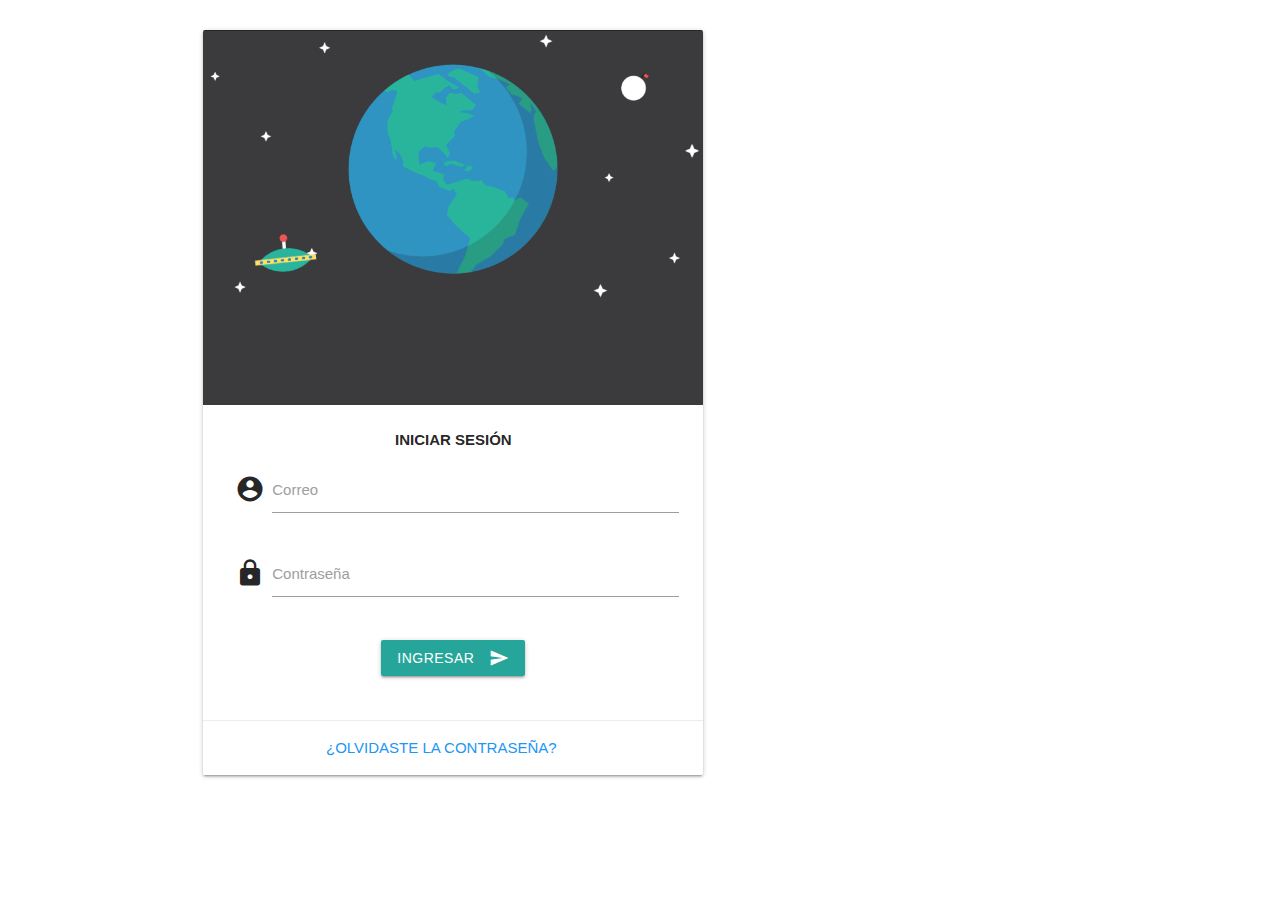
<file: index.html>
<!DOCTYPE html>
<html>

<head>
    <meta charset="utf-8">
    <!--Import Google Icon Font-->
    <link href="css/material_icons.css" rel="stylesheet">
    <!--Import materialize.css-->
    <link type="text/css" rel="stylesheet" href="css/materialize.css" media="screen,projection" />

    <!--Let browser know website is optimized for mobile-->
    <meta name="theme-color" content="#4DB6AC" />
    <meta name="viewport" content="width=device-width, initial-scale=1.0" />
</head>

<body>
    <div class="container">
        <div class="row">
            <br>
            <div class="col s12 m7">
                <div class="card">
                    <div class="card-image center-align">
                        <img src="images/login.gif">
                    </div>
                    <div class="card-content">
                        <center>
                            <p><b>INICIAR SESIÓN</b></p>
                            <div class="row">
                                <form class="col s12">
                                    <div class="row">
                                        <div class="input-field col s12">
                                            <i class="material-icons prefix">account_circle</i>
                                            <input id="icon_prefix" type="email" class="validate">
                                            <label for="icon_prefix">Correo</label>
                                        </div>
                                        <div class="input-field col s12">
                                            <i class="material-icons prefix">https</i>
                                            <input id="icon_telephone" type="tel" class="validate">
                                            <label for="icon_telephone">Contraseña</label>
                                        </div>
                                    </div>
                                    <a href="app.html" class="waves-effect waves-light btn"><i class="material-icons right">send</i>Ingresar</a>
                                </form>
                            </div>

                        </center>
                    </div>
                    <div class="card-action">
                        <center>
                            <a href="#" class="blue-text">¿Olvidaste la contraseña?</a>
                        </center>
                    </div>
                </div>
            </div>
        </div>
    </div>



    <!--JavaScript at end of body for optimized loading-->
    <script type="text/javascript" src="js/jquery-3.3.1.js"></script>
    <script type="text/javascript" src="js/materialize.js"></script>
    <script type="text/javascript" src="js/init.js"></script>
</body>

</html>
</file>
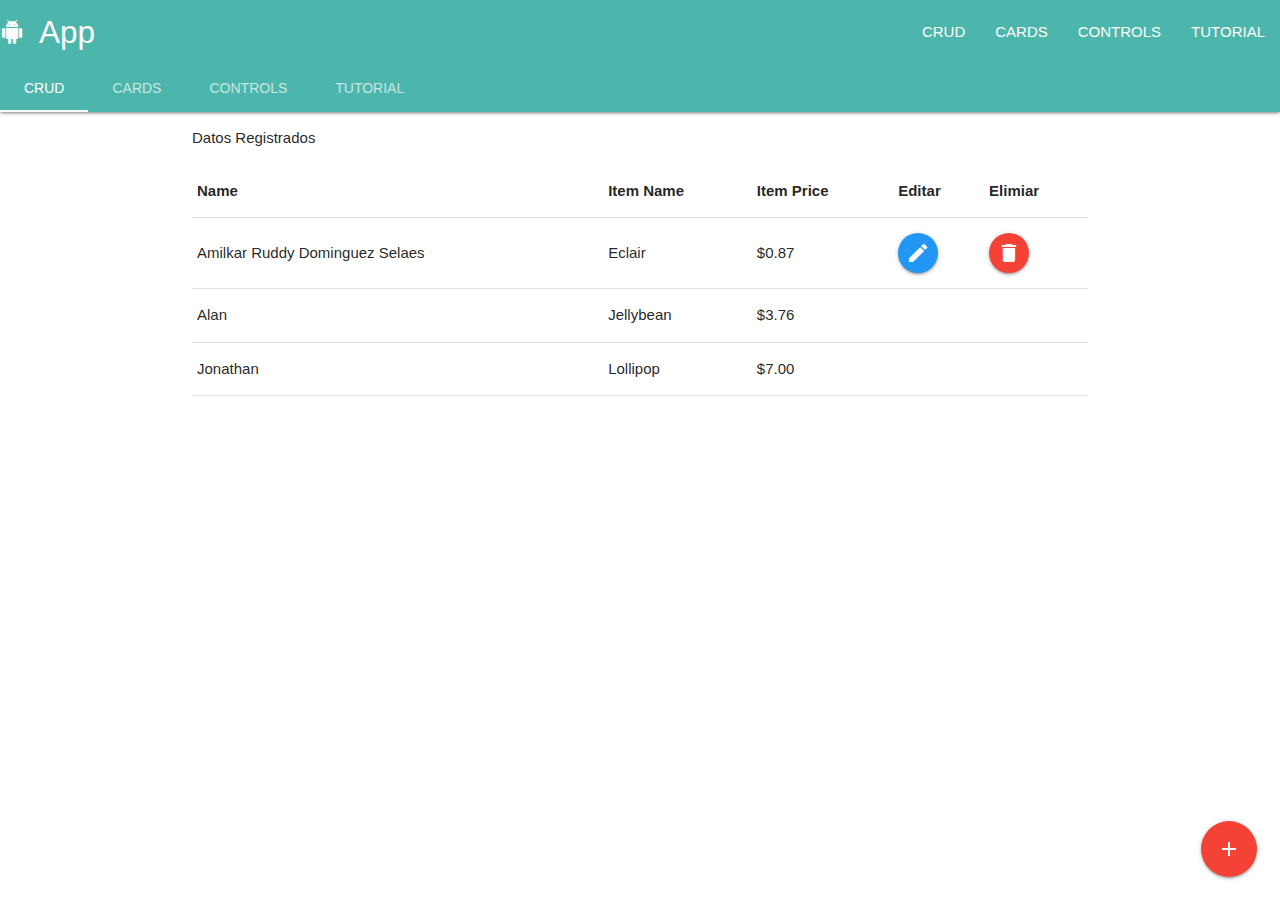
<file: app.html>
<!DOCTYPE html>
<html>

<head>
    <meta charset="utf-8">
    <!--Import Google Icon Font-->
    <link href="css/material_icons.css" rel="stylesheet">
    <!--Import materialize.css-->
    <link type="text/css" rel="stylesheet" href="css/materialize.css" media="screen,projection" />

    <!--Let browser know website is optimized for mobile-->
    <meta name="theme-color" content="#4DB6AC" />
    <meta name="viewport" content="width=device-width, initial-scale=1.0" />
</head>

<body>



    <nav class="nav-extended teal lighten-2">
        <div class="nav-wrapper">
            <a href="#" class="brand-logo">App<i class="material-icons">android</i></a>
            <a href="#" data-target="mobile-demo" class="sidenav-trigger"><i class="material-icons">menu</i></a>
            <ul id="nav-mobile" class="right hide-on-med-and-down">
                <li><a href="#">CRUD</a></li>
                <li><a href="#">CARDS</a></li>
                <li><a href="#">CONTROLS</a></li>
                <li><a href="#">TUTORIAL</a></li>
            </ul>
        </div>
        <div class="nav-content">
            <ul class="tabs tabs-transparent">
                <li class="tab"><a class="active" href="#test1">CRUD</a></li>
                <li class="tab"><a href="#test2">CARDS</a></li>
                <li class="tab"><a href="#test3">Controls</a></li>
                <li class="tab"><a href="#test4">Tutorial</a></li>
            </ul>
        </div>
    </nav>

    <ul class="sidenav" id="mobile-demo">
        <li>
            <div class="user-view">
                <div class="background">
                    <img src="images/bg_menu_2.jpg">
                </div>
                <a href="#user"><img class="circle" src="images/user.jpg"></a>
                <a href="#name"><span class="white-text name">Amilkar Dominguez</span></a>
                <a href="#email"><span class="white-text email">amilkar.dominguez@gmail.com</span></a>
            </div>
        </li>
        <li><a href="#!" class="waves-effect"><i class="material-icons">all_inclusive</i>Enlaces</a></li>
        <li><a href="#!" class="waves-effect"><i class="material-icons">store</i>Tienda</a></li>
        <li>
            <div class="divider"></div>
        </li>
        <li><a href="#!" class="waves-effect"><i class="material-icons">work</i>Trabajo</a></li>
        <li><a href="#!" class="waves-effect"><i class="material-icons">settings</i>Configurar</a></li>
        <li><a href="login.html" class="waves-effect"><i class="material-icons">input</i>Login</a></li>
    </ul>

    <div id="test1" class="col s12">
        <div class="container">
            <p>Datos Registrados</p>
            <div class="row">
                <div class="col s12">

                    <table class="responsive-table">
                        <thead>
                            <tr>
                                <th>Name</th>
                                <th>Item Name</th>
                                <th>Item Price</th>
                                <th>Editar</th>
                                <th>Elimiar</th>
                            </tr>
                        </thead>

                        <tbody>
                            <tr>
                                <td>Amilkar Ruddy Dominguez Selaes</td>
                                <td>Eclair</td>
                                <td>$0.87</td>
                                <td>
                                    <a class="btn-floating waves-effect blue"><i class="material-icons">edit</i></a>
                                </td>
                                <td>
                                    <a class="btn-floating waves-effect red"><i class="material-icons">delete</i></a>
                                </td>
                            </tr>
                            <tr>
                                <td>Alan</td>
                                <td>Jellybean</td>
                                <td>$3.76</td>
                            </tr>
                            <tr>
                                <td>Jonathan</td>
                                <td>Lollipop</td>
                                <td>$7.00</td>
                            </tr>
                        </tbody>
                    </table>
                </div>
            </div>
        </div>

        <div class="fixed-action-btn">
            <a class="btn-floating btn-large red">
                <i class="large material-icons">add</i>
            </a>
            <ul>
                <li><a class="btn-floating red"><i class="material-icons">insert_chart</i></a></li>
                <li><a class="btn-floating yellow darken-1"><i class="material-icons">format_quote</i></a></li>
                <li><a class="btn-floating green"><i class="material-icons">publish</i></a></li>
                <li><a class="btn-floating blue"><i class="material-icons">attach_file</i></a></li>
            </ul>
        </div>

    </div>
    <div id="test2" class="col s12">

    </div>
    <div id="test3" class="col s12">

    </div>
    <div id="test4" class="col s12">
        <div class="row">
            <div class="col s12 m7">
                <h2 class="header center-align">Tutorial</h2>
                <div class="card horizontal">
                    <div class="card-stacked">
                        <div class="card-content">

                            <iframe width="100%" src="https://www.youtube.com/embed/QxiSuslEIyc" frameborder="0" allow="autoplay; encrypted-media"
                                allowfullscreen></iframe>
                        </div>

                    </div>
                </div>
            </div>
        </div>

    </div>


    <!--JavaScript at end of body for optimized loading-->
    <script type="text/javascript" src="js/jquery-3.3.1.js"></script>
    <script type="text/javascript" src="js/materialize.js"></script>
    <script type="text/javascript" src="js/init.js"></script>
</body>

</html>
</file>
<file: css/material_icons.css>
/* fallback */
@font-face {
  font-family: 'Material Icons';
  font-style: normal;
  font-weight: 400;
  src: url(fonts/icons.woff2) format('woff2');
}

.material-icons {
  font-family: 'Material Icons';
  font-weight: normal;
  font-style: normal;
  font-size: 24px;
  line-height: 1;
  letter-spacing: normal;
  text-transform: none;
  display: inline-block;
  white-space: nowrap;
  word-wrap: normal;
  direction: ltr;
  -moz-font-feature-settings: 'liga';
  -moz-osx-font-smoothing: grayscale;
}
</file>
